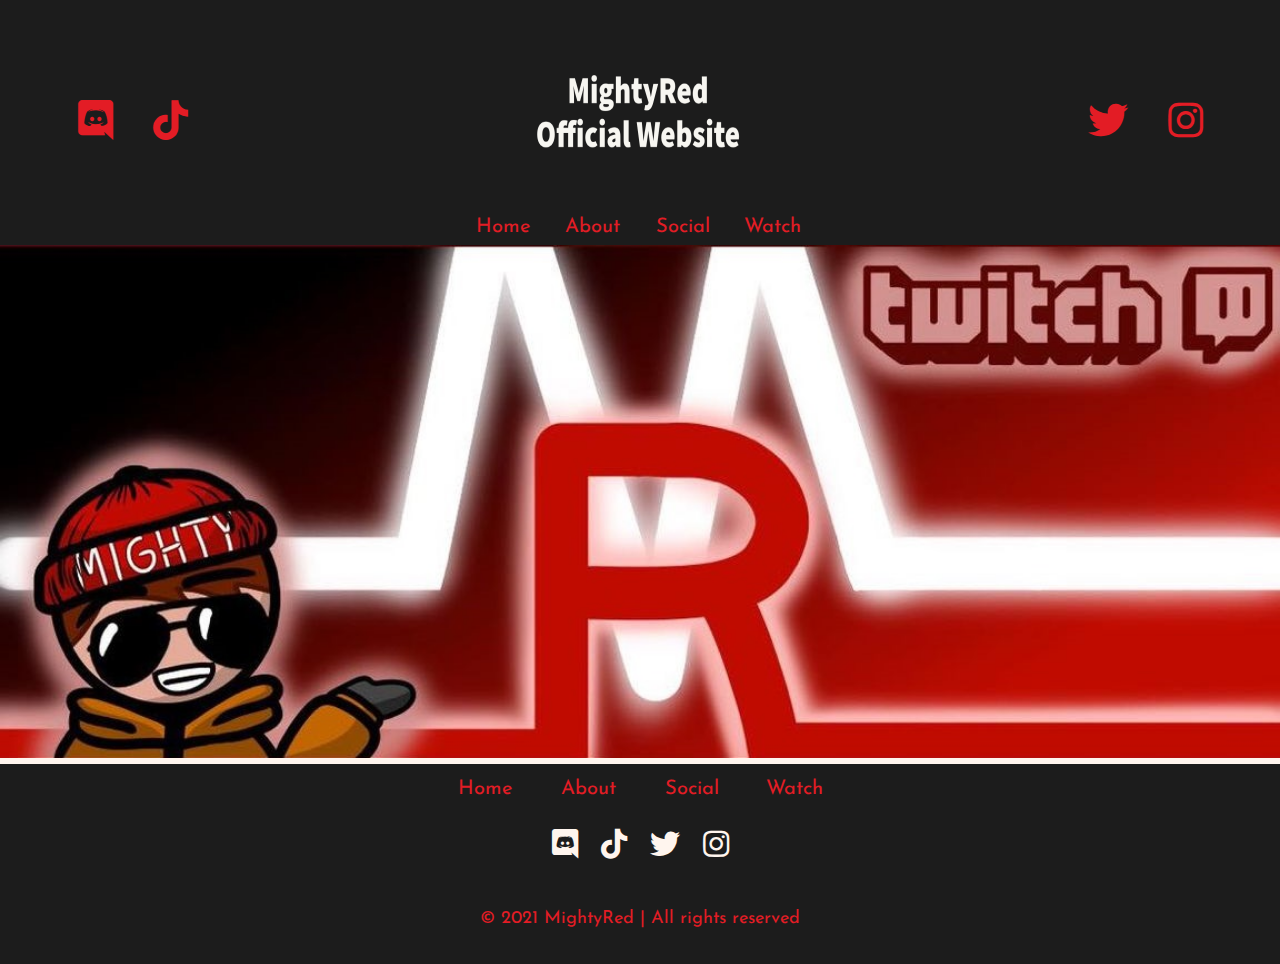
<file: index.html>
<!DOCTYPE html>
<html lang="en">
<head>
    <meta charset="UTF-8">
    <meta http-equiv="X-UA-Compatible" content="IE=edge">
    <meta name="viewport" content="width=device-width, initial-scale=1.0">
    <title>MightyRed, The Official Website</title>

    <link href="https://fonts.googleapis.com/css2?family=Josefin+Sans:wght@700&display=swap" rel="stylesheet">
    <link href="https://fonts.googleapis.com/css2?family=Josefin+Sans:wght@700&family=Josefin+Slab:wght@600&display=swap" rel="stylesheet">

    <link rel="stylesheet" href="https://use.fontawesome.com/releases/v5.2.0/css/all.css" integrity="sha384-hWVjflwFxL6sNzntih27bfxkr27PmbbK/iSvJ+a4+0owXq79v+lsFkW54bOGbiDQ" crossorigin="anonymous"/>
    <link rel="stylesheet" href="fontawesome-free-5.15.3-web/css/all.min.css">
    <link rel="stylesheet" href="styles/nav.css">
    <link rel="stylesheet" href="styles/common.css">
    <link rel="stylesheet" href="styles/footer-index.css">
    <link rel="stylesheet" href="styles/index.css">
    <link rel="stylesheet" href="styles/media-queries.css">

    <link rel="icon" href="images/mighty_red_icon_large_transparent.ico">
</head>
<body>
    <div class="navigation-wrapper">
        <div class="left-column">
            <div class="icon">
                <a href="https://discord.gg/FtaTdFNYvK" target="_blank">
                    <i class="fab fa-discord"></i>
                </a>
            </div>

            <div class="icon">
                <a href="https://vm.tiktok.com/ZMdaomh1k/" target="_blank">
                    <i class="fab fa-tiktok"></i>
                </a>
            </div>
        </div>

        <div class="center-column">
            <div class="banner-image">
                <img src="images/banners/Website Banner.png" alt="">
            </div>

            <div class="links-wrapper">
                <div class="nav-link">
                    <a href="index.html">Home</a>
                </div>

                <div class="nav-link">
                    <a href="about.html">About</a>
                </div>

                <div class="nav-link">
                    <a href="socials.html">Social</a>
                </div>

                <div class="nav-link">
                    <a href="watch.html">Watch</a>
                </div>
            </div>
        </div>

        <div class="right-column">
            <div class="icon">
                <a href="https://twitter.com/mightyred__/status/1410293354697461764?s=21" target="_blank">
                    <i class="fab fa-twitter"></i>
                </a>
            </div>

            <div class="icon">
                <a href="https://www.Instagram.com/mightyred___/" target="_blank">
                    <i class="fab fa-instagram"></i>
                </a>
            </div>
        </div>
    </div>

    <div class="index-banner">
        <img src="images/banners/mighty_red_banner_image.jpg" alt="Index-banner">
    </div>

    <div class="footer">
        <div class="links-wrapper">
            <div class="nav-link">
                <a href="index.html">Home</a>
            </div>
    
            <div class="nav-link">
                <a href="about.html">About</a>
            </div>
    
            <div class="nav-link">
                <a href="socials.html">Social</a>
            </div>
    
            <div class="nav-link">
                <a href="watch.html">Watch</a>
            </div>
        </div>
    
        <div class="social-media-icons">
            <a href="https://discord.gg/FtaTdFNYvK" target="_blank">
                <i class="fab fa-discord"></i>
            </a>
    
            <a href="https://vm.tiktok.com/ZMdaomh1k/" target="_blank">
                <i class="fab fa-tiktok"></i>
            </a>
    
            <a href="https://twitter.com/mightyred__/status/1410293354697461764?s=21" target="_blank">
                <i class="fab fa-twitter"></i>
            </a>
    
            <a href="https://www.Instagram.com/mightyred___/" target="_blank">
                <i class="fab fa-instagram"></i>
            </a>
        </div>
    
        <div class="copyright-wrapper">
            &copy; 2021 MightyRed &#124; All rights reserved
        </div>




</body>
</html>
</file>
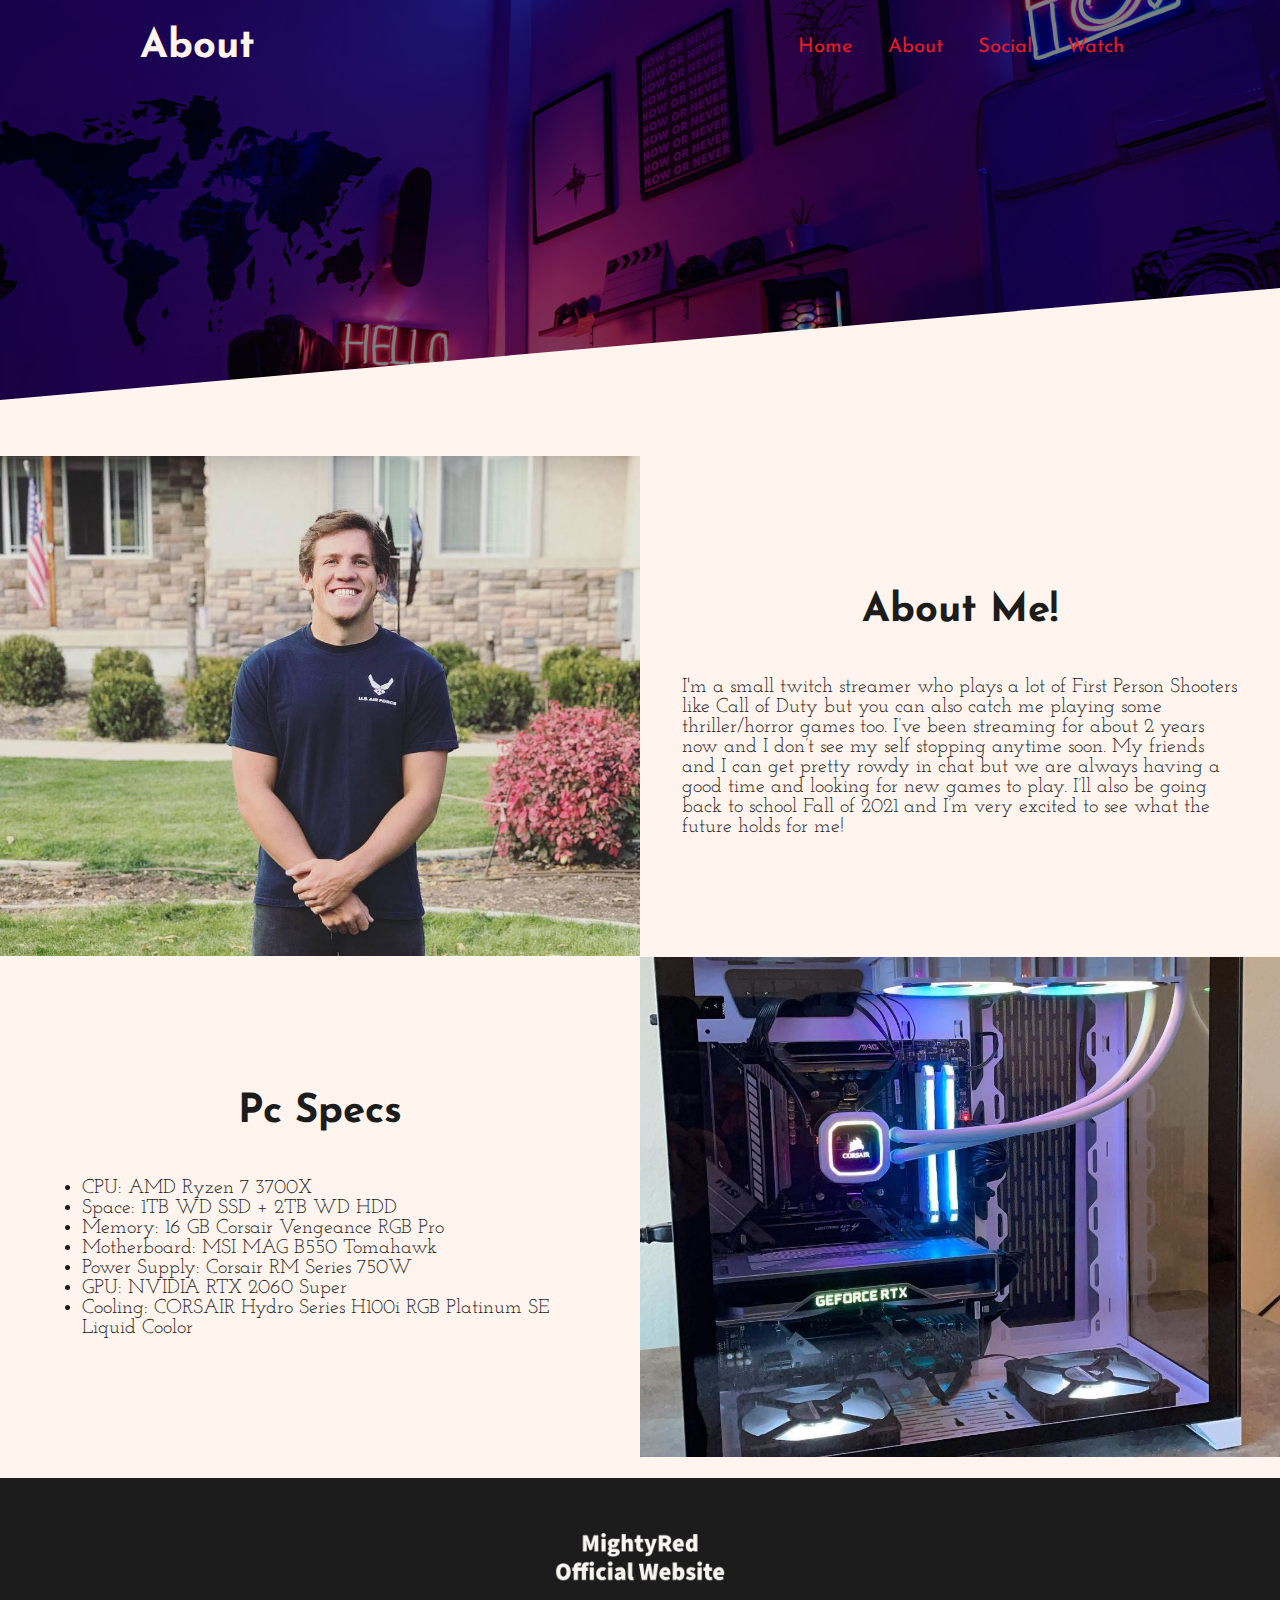
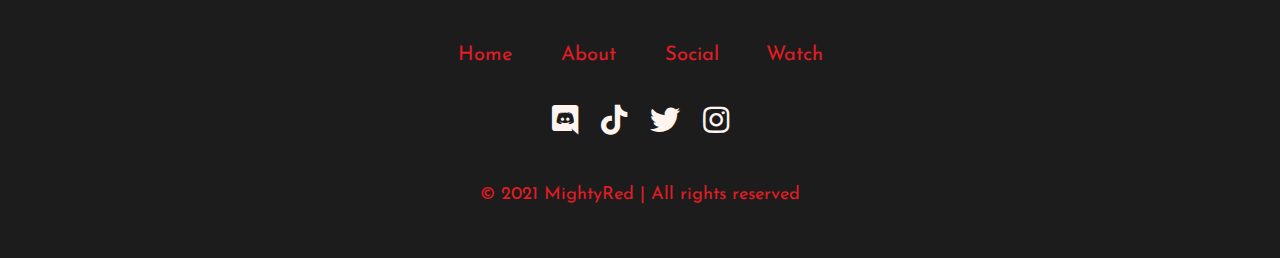
<file: about.html>
<!DOCTYPE html>
<html lang="en">
<head>
    <meta charset="UTF-8">
    <meta http-equiv="X-UA-Compatible" content="IE=edge">
    <meta name="viewport" content="width=device-width, initial-scale=1.0">
    <title>About MightyRed</title>

    <link href="https://fonts.googleapis.com/css2?family=Josefin+Sans:wght@700&display=swap" rel="stylesheet">
    <link href="https://fonts.googleapis.com/css2?family=Josefin+Sans:wght@700&family=Josefin+Slab:wght@600&display=swap" rel="stylesheet">

    <link rel="stylesheet" href="https://use.fontawesome.com/releases/v5.2.0/css/all.css" integrity="sha384-hWVjflwFxL6sNzntih27bfxkr27PmbbK/iSvJ+a4+0owXq79v+lsFkW54bOGbiDQ" crossorigin="anonymous"/>
    <link rel="stylesheet" href="fontawesome-free-5.15.3-web/css/all.min.css">

    <link rel="stylesheet" href="styles/common.css">
    <link rel="stylesheet" href="styles/nav.css">
    <link rel="stylesheet" href="styles/helpers.css">
    <link rel="stylesheet" href="styles/skewed-header-about.css">
    <link rel="stylesheet" href="styles/about.css">
    <link rel="stylesheet" href="styles/footer.css">
    <link rel="stylesheet" href="styles/media-queries.css">

    <link rel="icon" href="images/mighty_red_icon_large_transparent.ico">

</head>
<body>
    <div class="skewed-header">
        <div class="header-bg" style="background-image: url(images/skewed-headers/about_header.jpg);"></div>

        <div class="skewed-header-wrapper">
            <div class="skewed-header-content">
                <div class="heading-wrapper">
                    <h1>About</h1>
                </div>

                <div class="links-wrapper">
                    <div class="nav-link">
                        <a href="index.html">Home</a>
                    </div>

                    <div class="nav-link">
                        <a href="about.html">About</a>
                    </div>

                    <div class="nav-link">
                        <a href="socials.html">Social</a>
                    </div>

                    <div class="nav-link">
                        <a href="watch.html">Watch</a>
                    </div>
                </div>
            </div>
        </div>
    </div>    

    <div class="spacer60"></div>

    <div class="squares-wrapper">
        <div class="squares">
            <div class="square">
                <div class="img-wrapper">
                    <img src="images/personal-pics/Mighty-Red-Profile.jpg" alt="Mighty-Red-Profile">
                </div>

                <div class="square-text-wrapper">
                    <h1>About Me!</h1>

                    <p>I'm a small twitch streamer who plays a lot of First Person Shooters like Call of Duty but you can also catch me playing some thriller/horror games too. I’ve been streaming for about 2 years now and I don’t see my self stopping anytime soon. My friends and I can get pretty rowdy in chat but we are always having a good time and looking for new games to play. I’ll also be going back to school Fall of 2021 and I’m very excited to see what the future holds for me!</p>
                </div>
            </div>

            <div class="square">
                <div class="square-text-wrapper">
                    <h1>Pc Specs</h1>

                    <ul>
                        <li>CPU: AMD Ryzen 7 3700X</li>
                        <li>Space: 1TB WD SSD + 2TB WD HDD</li>
                        <li>Memory: 16 GB Corsair Vengeance RGB Pro</li>
                        <li>Motherboard: MSI MAG B550 Tomahawk</li>
                        <li>Power Supply: Corsair RM Series 750W</li>
                        <li>GPU: NVIDIA RTX 2060 Super</li>
                        <li>Cooling: CORSAIR Hydro Series H100i RGB Platinum SE Liquid Coolor</li>
                    </ul>
                </div>

                <div class="img-wrapper">
                    <img src="images/personal-pics/mighty_red_PC.jpg" alt="Mighty-Red-PC">
                </div>
            </div>
        </div>
    </div>

    <div class="spacer10"></div>

    <div class="footer">
        <div class="footer-image">
            <img src="images/banners/Website Banner.png" alt="">
        </div>

        <div class="links-wrapper">
            <div class="nav-link">
                <a href="index.html">Home</a>
            </div>

            <div class="nav-link">
                <a href="about.html">About</a>
            </div>

            <div class="nav-link">
                <a href="socials.html">Social</a>
            </div>

            <div class="nav-link">
                <a href="watch.html">Watch</a>
            </div>
        </div>

        <div class="social-media-icons">
            <a href="https://discord.gg/FtaTdFNYvK" target="_blank">
                <i class="fab fa-discord"></i>
            </a>

            <a href="https://vm.tiktok.com/ZMdaomh1k/" target="_blank">
                <i class="fab fa-tiktok"></i>
            </a>

            <a href="https://twitter.com/mightyred__/status/1410293354697461764?s=21" target="_blank">
                <i class="fab fa-twitter"></i>
            </a>

            <a href="https://www.Instagram.com/mightyred___/" target="_blank">
                <i class="fab fa-instagram"></i>
            </a>
        </div>

        <div class="copyright-wrapper">
            &copy; 2021 MightyRed &#124; All rights reserved
        </div>


    </div>



</body>
</html>
</file>
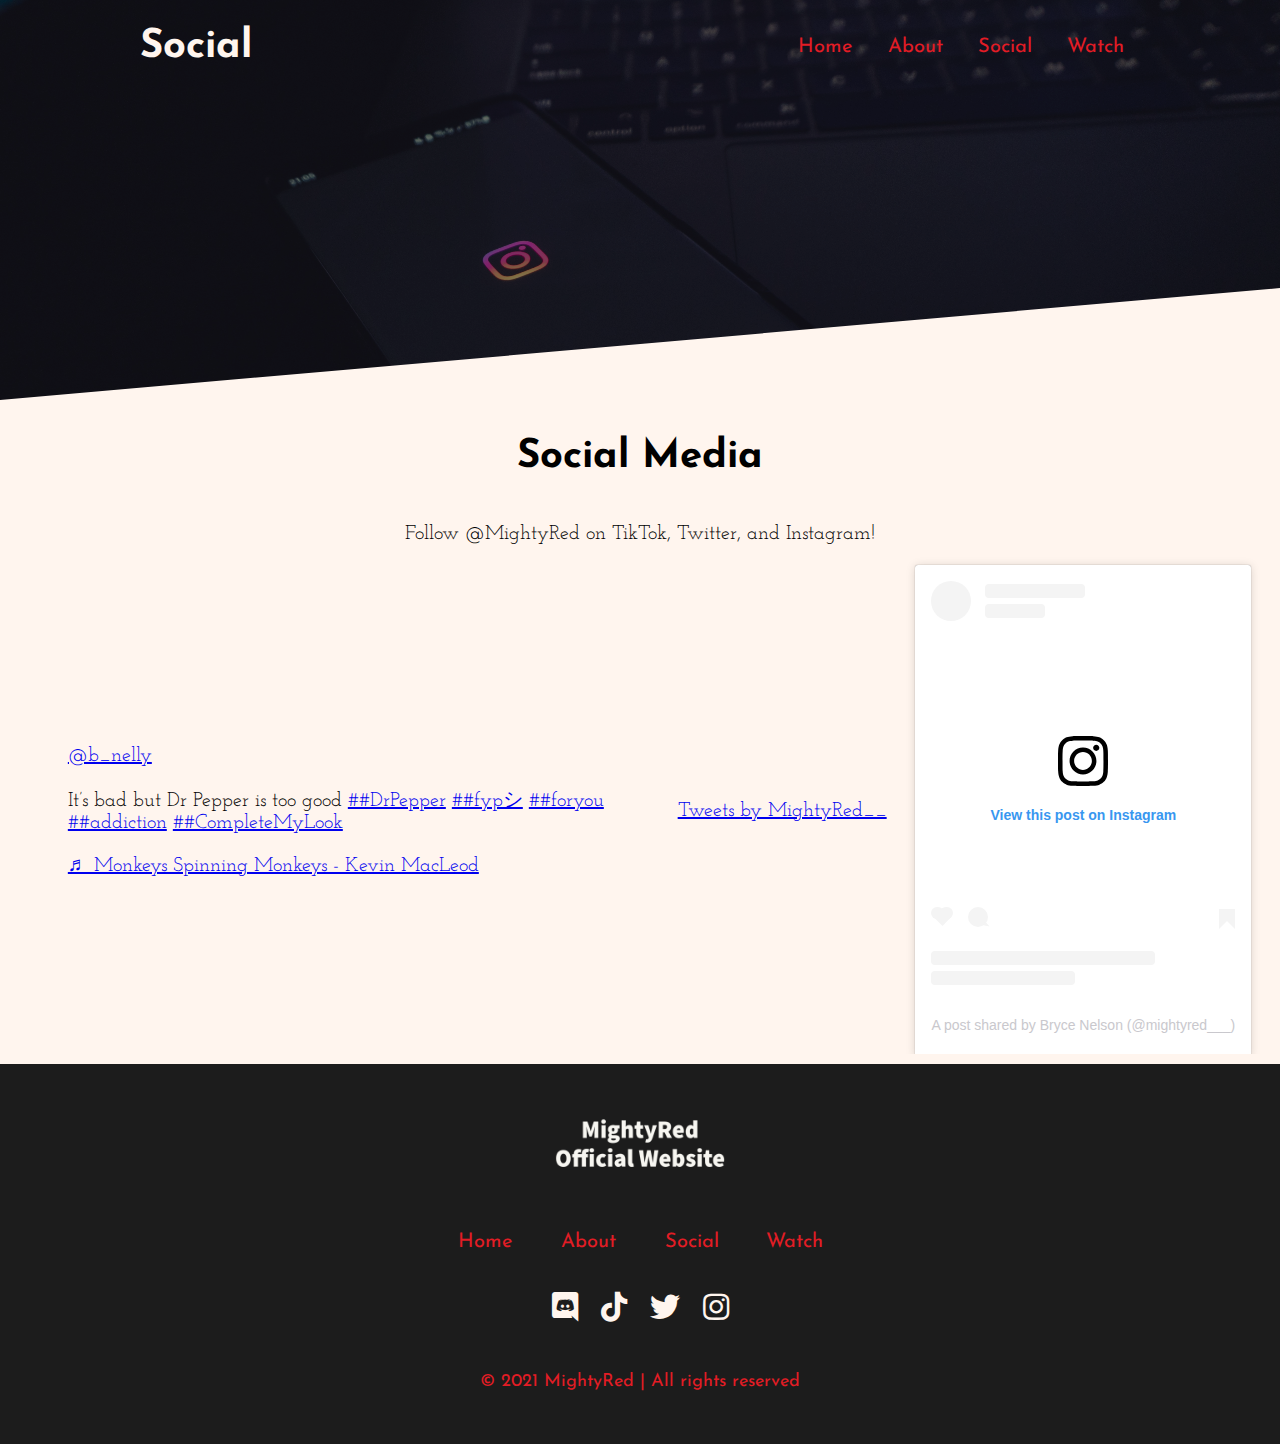
<file: socials.html>
<!DOCTYPE html>
<html lang="en">
<head>
    <meta charset="UTF-8">
    <meta http-equiv="X-UA-Compatible" content="IE=edge">
    <meta name="viewport" content="width=device-width, initial-scale=1.0">
    <title>Socials</title>

    <link href="https://fonts.googleapis.com/css2?family=Josefin+Sans:wght@700&display=swap" rel="stylesheet">
    <link href="https://fonts.googleapis.com/css2?family=Josefin+Sans:wght@700&family=Josefin+Slab:wght@600&display=swap" rel="stylesheet">

    <link rel="stylesheet" href="https://use.fontawesome.com/releases/v5.2.0/css/all.css" integrity="sha384-hWVjflwFxL6sNzntih27bfxkr27PmbbK/iSvJ+a4+0owXq79v+lsFkW54bOGbiDQ" crossorigin="anonymous"/>
    <link rel="stylesheet" href="fontawesome-free-5.15.3-web/css/all.min.css">
    
    <link rel="stylesheet" href="styles/common.css">
    <link rel="stylesheet" href="styles/nav.css">
    <link rel="stylesheet" href="styles/helpers.css">
    <link rel="stylesheet" href="styles/skewed-header-socials.css">
    <link rel="stylesheet" href="styles/footer.css">
    <link rel="stylesheet" href="styles/social.css">
    <link rel="stylesheet" href="styles/media-queries.css">

    <link rel="icon" href="images/mighty_red_icon_large_transparent.ico">

</head>
<body>
    <div class="skewed-header">
        <div class="header-bg" style="background-image: url(images/skewed-headers/social-skewed-header.jpg);"></div>

        <div class="skewed-header-wrapper">
            <div class="skewed-header-content">
                <div class="heading-wrapper">
                    <h1>Social</h1>
                </div>

                <div class="links-wrapper">
                    <div class="nav-link">
                        <a href="index.html">Home</a>
                    </div>

                    <div class="nav-link">
                        <a href="about.html">About</a>
                    </div>

                    <div class="nav-link">
                        <a href="socials.html">Social</a>
                    </div>

                    <div class="nav-link">
                        <a href="watch.html">Watch</a>
                    </div>
                </div>
            </div>
        </div>
    </div>

    <div class="spacer10"></div>

    <div class="social-media-wrapper">
        <div class="social-media-text">
            <h1>Social Media</h1>

            <p>Follow @MightyRed on TikTok, Twitter, and Instagram!</p>
        </div>

        <div class="social-media-sites">
            <div class="tiktok-feed">
                <blockquote class="tiktok-embed" cite="https://www.tiktok.com/@b_nelly/video/6978596438347435270" data-video-id="6978596438347435270" style="max-width: 542px;min-width: 325px;" > <section> <a target="_blank" title="@b_nelly" href="https://www.tiktok.com/@b_nelly">@b_nelly</a> <p>It’s bad but Dr Pepper is too good <a title="drpepper" target="_blank" href="https://www.tiktok.com/tag/drpepper">##DrPepper</a> <a title="fypシ" target="_blank" href="https://www.tiktok.com/tag/fyp%E3%82%B7">##fypシ</a> <a title="foryou" target="_blank" href="https://www.tiktok.com/tag/foryou">##foryou</a> <a title="addiction" target="_blank" href="https://www.tiktok.com/tag/addiction">##addiction</a> <a title="completemylook" target="_blank" href="https://www.tiktok.com/tag/completemylook">##CompleteMyLook</a></p> <a target="_blank" title="♬ Monkeys Spinning Monkeys - Kevin MacLeod" href="https://www.tiktok.com/music/Monkeys-Spinning-Monkeys-6746993352891189249">♬ Monkeys Spinning Monkeys - Kevin MacLeod</a> </section> </blockquote> <script async src="https://www.tiktok.com/embed.js"></script>
            </div>

            <div class="twitter-feed">
                <a class="twitter-timeline" href="https://twitter.com/MightyRed__?ref_src=twsrc%5Etfw">Tweets by MightyRed__</a> <script async src="https://platform.twitter.com/widgets.js" charset="utf-8"></script> 
            </div>

            <div class="instagram-feed">
                <blockquote class="instagram-media" data-instgrm-captioned data-instgrm-permalink="https://www.instagram.com/reel/CQeVojBFeKy/?utm_source=ig_embed&amp;utm_campaign=loading" data-instgrm-version="13" style=" background:#FFF; border:0; border-radius:3px; box-shadow:0 0 1px 0 rgba(0,0,0,0.5),0 1px 10px 0 rgba(0,0,0,0.15); margin: 1px; max-width:540px; min-width:326px; padding:0; width:99.375%; width:-webkit-calc(100% - 2px); width:calc(100% - 2px);"><div style="padding:16px;"> <a href="https://www.instagram.com/reel/CQeVojBFeKy/?utm_source=ig_embed&amp;utm_campaign=loading" style=" background:#FFFFFF; line-height:0; padding:0 0; text-align:center; text-decoration:none; width:100%;" target="_blank"> <div style=" display: flex; flex-direction: row; align-items: center;"> <div style="background-color: #F4F4F4; border-radius: 50%; flex-grow: 0; height: 40px; margin-right: 14px; width: 40px;"></div> <div style="display: flex; flex-direction: column; flex-grow: 1; justify-content: center;"> <div style=" background-color: #F4F4F4; border-radius: 4px; flex-grow: 0; height: 14px; margin-bottom: 6px; width: 100px;"></div> <div style=" background-color: #F4F4F4; border-radius: 4px; flex-grow: 0; height: 14px; width: 60px;"></div></div></div><div style="padding: 19% 0;"></div> <div style="display:block; height:50px; margin:0 auto 12px; width:50px;"><svg width="50px" height="50px" viewBox="0 0 60 60" version="1.1" xmlns="https://www.w3.org/2000/svg" xmlns:xlink="https://www.w3.org/1999/xlink"><g stroke="none" stroke-width="1" fill="none" fill-rule="evenodd"><g transform="translate(-511.000000, -20.000000)" fill="#000000"><g><path d="M556.869,30.41 C554.814,30.41 553.148,32.076 553.148,34.131 C553.148,36.186 554.814,37.852 556.869,37.852 C558.924,37.852 560.59,36.186 560.59,34.131 C560.59,32.076 558.924,30.41 556.869,30.41 M541,60.657 C535.114,60.657 530.342,55.887 530.342,50 C530.342,44.114 535.114,39.342 541,39.342 C546.887,39.342 551.658,44.114 551.658,50 C551.658,55.887 546.887,60.657 541,60.657 M541,33.886 C532.1,33.886 524.886,41.1 524.886,50 C524.886,58.899 532.1,66.113 541,66.113 C549.9,66.113 557.115,58.899 557.115,50 C557.115,41.1 549.9,33.886 541,33.886 M565.378,62.101 C565.244,65.022 564.756,66.606 564.346,67.663 C563.803,69.06 563.154,70.057 562.106,71.106 C561.058,72.155 560.06,72.803 558.662,73.347 C557.607,73.757 556.021,74.244 553.102,74.378 C549.944,74.521 548.997,74.552 541,74.552 C533.003,74.552 532.056,74.521 528.898,74.378 C525.979,74.244 524.393,73.757 523.338,73.347 C521.94,72.803 520.942,72.155 519.894,71.106 C518.846,70.057 518.197,69.06 517.654,67.663 C517.244,66.606 516.755,65.022 516.623,62.101 C516.479,58.943 516.448,57.996 516.448,50 C516.448,42.003 516.479,41.056 516.623,37.899 C516.755,34.978 517.244,33.391 517.654,32.338 C518.197,30.938 518.846,29.942 519.894,28.894 C520.942,27.846 521.94,27.196 523.338,26.654 C524.393,26.244 525.979,25.756 528.898,25.623 C532.057,25.479 533.004,25.448 541,25.448 C548.997,25.448 549.943,25.479 553.102,25.623 C556.021,25.756 557.607,26.244 558.662,26.654 C560.06,27.196 561.058,27.846 562.106,28.894 C563.154,29.942 563.803,30.938 564.346,32.338 C564.756,33.391 565.244,34.978 565.378,37.899 C565.522,41.056 565.552,42.003 565.552,50 C565.552,57.996 565.522,58.943 565.378,62.101 M570.82,37.631 C570.674,34.438 570.167,32.258 569.425,30.349 C568.659,28.377 567.633,26.702 565.965,25.035 C564.297,23.368 562.623,22.342 560.652,21.575 C558.743,20.834 556.562,20.326 553.369,20.18 C550.169,20.033 549.148,20 541,20 C532.853,20 531.831,20.033 528.631,20.18 C525.438,20.326 523.257,20.834 521.349,21.575 C519.376,22.342 517.703,23.368 516.035,25.035 C514.368,26.702 513.342,28.377 512.574,30.349 C511.834,32.258 511.326,34.438 511.181,37.631 C511.035,40.831 511,41.851 511,50 C511,58.147 511.035,59.17 511.181,62.369 C511.326,65.562 511.834,67.743 512.574,69.651 C513.342,71.625 514.368,73.296 516.035,74.965 C517.703,76.634 519.376,77.658 521.349,78.425 C523.257,79.167 525.438,79.673 528.631,79.82 C531.831,79.965 532.853,80.001 541,80.001 C549.148,80.001 550.169,79.965 553.369,79.82 C556.562,79.673 558.743,79.167 560.652,78.425 C562.623,77.658 564.297,76.634 565.965,74.965 C567.633,73.296 568.659,71.625 569.425,69.651 C570.167,67.743 570.674,65.562 570.82,62.369 C570.966,59.17 571,58.147 571,50 C571,41.851 570.966,40.831 570.82,37.631"></path></g></g></g></svg></div><div style="padding-top: 8px;"> <div style=" color:#3897f0; font-family:Arial,sans-serif; font-size:14px; font-style:normal; font-weight:550; line-height:18px;"> View this post on Instagram</div></div><div style="padding: 12.5% 0;"></div> <div style="display: flex; flex-direction: row; margin-bottom: 14px; align-items: center;"><div> <div style="background-color: #F4F4F4; border-radius: 50%; height: 12.5px; width: 12.5px; transform: translateX(0px) translateY(7px);"></div> <div style="background-color: #F4F4F4; height: 12.5px; transform: rotate(-45deg) translateX(3px) translateY(1px); width: 12.5px; flex-grow: 0; margin-right: 14px; margin-left: 2px;"></div> <div style="background-color: #F4F4F4; border-radius: 50%; height: 12.5px; width: 12.5px; transform: translateX(9px) translateY(-18px);"></div></div><div style="margin-left: 8px;"> <div style=" background-color: #F4F4F4; border-radius: 50%; flex-grow: 0; height: 20px; width: 20px;"></div> <div style=" width: 0; height: 0; border-top: 2px solid transparent; border-left: 6px solid #f4f4f4; border-bottom: 2px solid transparent; transform: translateX(16px) translateY(-4px) rotate(30deg)"></div></div><div style="margin-left: auto;"> <div style=" width: 0px; border-top: 8px solid #F4F4F4; border-right: 8px solid transparent; transform: translateY(16px);"></div> <div style=" background-color: #F4F4F4; flex-grow: 0; height: 12px; width: 16px; transform: translateY(-4px);"></div> <div style=" width: 0; height: 0; border-top: 8px solid #F4F4F4; border-left: 8px solid transparent; transform: translateY(-4px) translateX(8px);"></div></div></div> <div style="display: flex; flex-direction: column; flex-grow: 1; justify-content: center; margin-bottom: 24px;"> <div style=" background-color: #F4F4F4; border-radius: 4px; flex-grow: 0; height: 14px; margin-bottom: 6px; width: 224px;"></div> <div style=" background-color: #F4F4F4; border-radius: 4px; flex-grow: 0; height: 14px; width: 144px;"></div></div></a><p style=" color:#c9c8cd; font-family:Arial,sans-serif; font-size:14px; line-height:17px; margin-bottom:0; margin-top:8px; overflow:hidden; padding:8px 0 7px; text-align:center; text-overflow:ellipsis; white-space:nowrap;"><a href="https://www.instagram.com/reel/CQeVojBFeKy/?utm_source=ig_embed&amp;utm_campaign=loading" style=" color:#c9c8cd; font-family:Arial,sans-serif; font-size:14px; font-style:normal; font-weight:normal; line-height:17px; text-decoration:none;" target="_blank">A post shared by Bryce Nelson (@mightyred___)</a></p></div></blockquote> <script async src="//www.instagram.com/embed.js"></script>
            </div>
    </div>

    <div class="footer">
        <div class="footer-image">
            <img src="images/banners/Website Banner.png" alt="">
        </div>
    
        <div class="links-wrapper">
            <div class="nav-link">
                <a href="index.html">Home</a>
            </div>
    
            <div class="nav-link">
                <a href="about.html">About</a>
            </div>
    
            <div class="nav-link">
                <a href="socials.html">Social</a>
            </div>
    
            <div class="nav-link">
                <a href="watch.html">Watch</a>
            </div>
        </div>
    
        <div class="social-media-icons">
            <a href="https://discord.gg/FtaTdFNYvK" target="_blank">
                <i class="fab fa-discord"></i>
            </a>
    
            <a href="https://vm.tiktok.com/ZMdaomh1k/" target="_blank">
                <i class="fab fa-tiktok"></i>
            </a>
    
            <a href="https://twitter.com/mightyred__/status/1410293354697461764?s=21" target="_blank">
                <i class="fab fa-twitter"></i>
            </a>
    
            <a href="https://www.Instagram.com/mightyred___/" target="_blank">
                <i class="fab fa-instagram"></i>
            </a>
        </div>
    
        <div class="copyright-wrapper">
            &copy; 2021 MightyRed &#124; All rights reserved
        </div>

</body>
</html>
</file>
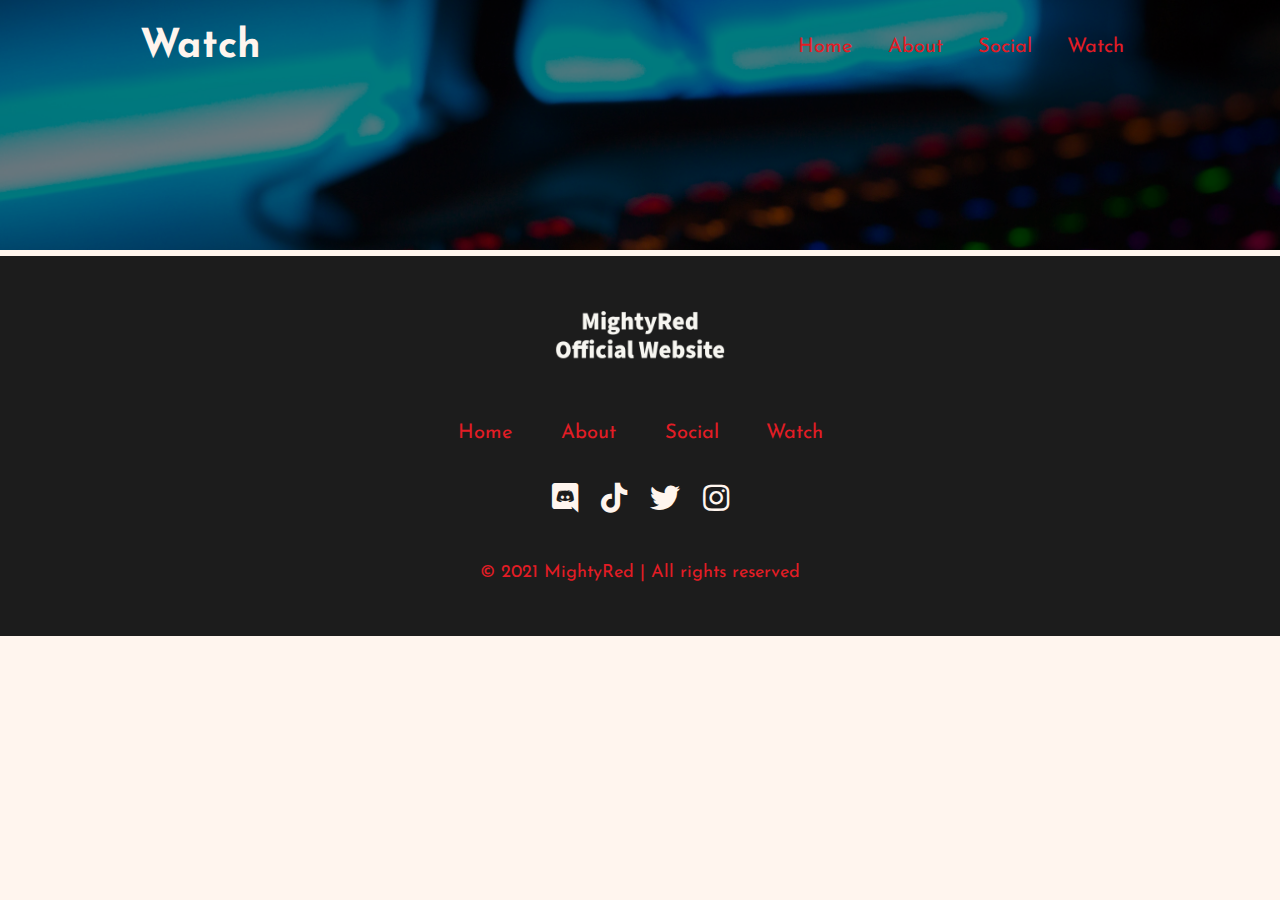
<file: watch.html>
<!DOCTYPE html>
<html lang="en">
<head>
    <meta charset="UTF-8">
    <meta http-equiv="X-UA-Compatible" content="IE=edge">
    <meta name="viewport" content="width=device-width, initial-scale=1.0">
    <title>Watch MightyRed</title>

    <link href="https://fonts.googleapis.com/css2?family=Josefin+Sans:wght@700&display=swap" rel="stylesheet">
    <link href="https://fonts.googleapis.com/css2?family=Josefin+Sans:wght@700&family=Josefin+Slab:wght@600&display=swap" rel="stylesheet">

    <link rel="stylesheet" href="https://use.fontawesome.com/releases/v5.2.0/css/all.css" integrity="sha384-hWVjflwFxL6sNzntih27bfxkr27PmbbK/iSvJ+a4+0owXq79v+lsFkW54bOGbiDQ" crossorigin="anonymous"/>
    <link rel="stylesheet" href="fontawesome-free-5.15.3-web/css/all.min.css">

    <link rel="stylesheet" href="styles/common.css">
    <link rel="stylesheet" href="styles/nav.css">
    <link rel="stylesheet" href="styles/helpers.css">
    <link rel="stylesheet" href="styles/skewed-header-watch.css">
    <link rel="stylesheet" href="styles/footer.css">
    <link rel="stylesheet" href="styles/media-queries.css">

    <link rel="icon" href="images/mighty_red_icon_large_transparent.ico">
</head>
<body>
    <div class="skewed-header">
        <div class="header-bg" style="background-image: url(images/skewed-headers/skewed-header-watch.jpg);"></div>

        <div class="skewed-header-wrapper">
            <div class="skewed-header-content">
                <div class="heading-wrapper">
                    <h1>Watch</h1>
                </div>

                <div class="links-wrapper">
                    <div class="nav-link">
                        <a href="index.html">Home</a>
                    </div>

                    <div class="nav-link">
                        <a href="about.html">About</a>
                    </div>

                    <div class="nav-link">
                        <a href="socials.html">Social</a>
                    </div>

                    <div class="nav-link">
                        <a href="watch.html">Watch</a>
                    </div>
                </div>
            </div>
        </div>
    </div>    

    <!-- <div class="spacer10"></div> -->

    <!-- Player without most recent video -->

    <!-- <script src= "https://player.twitch.tv/js/embed/v1.js"></script>
    
    <div id="TwitchPlayer"></div>
            
    <script type="text/javascript">
        var options = {
            width: 1920,
            height: 1080,
            channel: "mightyred___",
        };

        var player = new Twitch.Player("TwitchPlayer", options);
        player.setVolume(0.5);
            </script> -->

    <script src= "https://player.twitch.tv/js/embed/v1.js"></script>

    <div id="TwitchPlayer"></div>

    <script type="text/javascript">
        var options = {
        width: 1900,
        height: 1080,
        channel: "mightyred___",
        video: "Most Recent",
        collection: "Live",
    };

    var player = new Twitch.Player("TwitchPlayer", options);
        player.setVolume(0.5);
    </script>

<div class="footer">
    <div class="footer-image">
        <img src="images/banners/Website Banner.png" alt="">
    </div>

    <div class="links-wrapper">
        <div class="nav-link">
            <a href="index.html">Home</a>
        </div>

        <div class="nav-link">
            <a href="about.html">About</a>
        </div>

        <div class="nav-link">
            <a href="socials.html">Social</a>
        </div>

        <div class="nav-link">
            <a href="watch.html">Watch</a>
        </div>
    </div>

    <div class="social-media-icons">
        <a href="https://discord.gg/FtaTdFNYvK" target="_blank">
            <i class="fab fa-discord"></i>
        </a>

        <a href="https://vm.tiktok.com/ZMdaomh1k/" target="_blank">
            <i class="fab fa-tiktok"></i>
        </a>

        <a href="https://twitter.com/mightyred__/status/1410293354697461764?s=21" target="_blank">
            <i class="fab fa-twitter"></i>
        </a>

        <a href="https://www.Instagram.com/mightyred___/" target="_blank">
            <i class="fab fa-instagram"></i>
        </a>
    </div>

    <div class="copyright-wrapper">
        &copy; 2021 MightyRed &#124; All rights reserved
    </div>

</body>
</html>
</file>
<file: styles/nav.css>
/* Common nav */
.navigation-wrapper {
    height: 125px;
    background-color: #1C1C1C;
    color: #E31C25;
    display: flex;
    justify-content: center;
    align-items: center;
    padding: 60px 100px;
}

/* Left column */
.navigation-wrapper > .left-column {
    display: flex;
    align-items: center;
    margin-right: 250px;
}

.navigation-wrapper > .left-column > .icon {
    margin-right: 15px;
    font-size: 2em;
    margin: 20px;
}

.navigation-wrapper > .left-column > .icon i {
    color: #E31C25;
    transition: 0.5s;
}

.navigation-wrapper > .left-column > .icon i:hover {
    color: seashell;
}

/* Center column */
.navigation-wrapper > .center-column {
    display: grid;
    grid-template-columns: 1fr;
    grid-gap: 1px;
    width: 500px;
}

.navigation-wrapper > .center-column > .banner-image {
    display: flex;
    justify-content: center;
}

.navigation-wrapper > .center-column > .banner-image img {
    width: 300px;
    height: 100%;
    margin-bottom: 50px
}

.links-wrapper {
    display: flex;
    justify-content: space-between;
    align-items: center;
}

.links-wrapper > .nav-link {
    width: 90px;
    text-align: center;
}

.links-wrapper > .nav-link a {
    font-family: 'Josefin Sans', sans-serif;
    color: #E31C25;
    text-decoration: none;
    transition: 0.5s;
}

.links-wrapper > .nav-link a:hover {
    color: seashell;
    letter-spacing: 2px;
}

/* Right column */
.navigation-wrapper > .right-column {
    display: flex;
    align-items: center;
    margin-left: 250px;
}

.navigation-wrapper > .right-column {
    display: flex;
    align-items: center;
}

.navigation-wrapper > .right-column > .icon {
    margin-left: 15px;
    font-size: 2em;
    margin: 20px;
}

.navigation-wrapper > .right-column > .icon i {
    color: #E31C25;
    transition: 0.5s;
}

.navigation-wrapper > .right-column > .icon i:hover {
    color: seashell;
}
</file>
<file: styles/common.css>
body {
    margin: 0px;
    font-size: 1.25em;
    font-family: 'Josefin Slab', sans-serif;
    background-color: seashell;
}

h1, h2, h3, h4, h5, h6 {
    font-family: 'Josefin Sans', sans-serif;
}
</file>
<file: styles/footer-index.css>
.footer {
    background-color: #1C1C1C;
    color: #E31C25;
    font-family: 'Josefin Sans', sans-serif;
    display: flex;
    justify-content: center;
    align-items: center;
    flex-direction: column;
    height: 200px;
    margin-top: -4px;
    border-top: 10px solid seashell;
}

.footer > .footer-image img {
    width: 250px;
    height: 100%;
}

.footer > .links-wrapper {
    margin-top: 20px;
    margin-bottom: 10px;
    width: 400px;
}

.footer > .social-media-icons {
    margin-top: 20px;
    margin-bottom: 5px;
    width: 200px;
    display: flex;
    
    justify-content: space-around;
}

.footer > .social-media-icons a {
    font-size: 1.5em;
    color: seashell;
    transition: 0.5s;
}

.footer > .social-media-icons a:hover {
    color: #E31C25;
}

.footer > .copyright-wrapper {
    margin-top: 42px;
    margin-bottom: 42px;
    font-size: 0.9em;
    color: #E31C25;
}
</file>
<file: styles/index.css>
.index-banner {
    display: flex;
    justify-content: center;
    align-items: center;
}

.index-banner img {
    width: 100%;
    height: 100%;
}
</file>
<file: styles/media-queries.css>
@media (max-width: 48em) {
    /* Home page */
    .navigation-wrapper {
        font-size: 1em;
        flex-direction: column;
        height: 100%;
    }

    .navigation-wrapper > .left-column {
        order: 2;
        margin-top: 10px;
        margin-bottom: 15px;
    }

    .navigation-wrapper > .left-column i {
        font-size: 0.75em;
    }

    .navigation-wrapper > .center-column {
        order: 1;
        width: 100%;
        justify-content: center;
    }

    .navigation-wrapper > .right-column {
        order: 3;
        margin-top: -102px;
    }

    .navigation-wrapper > .right-column i {
        font-size: 0.75em;
    }

    .navigation-wrapper > .center-column > .banner-image img{
        height: 150px;
    }

    .index-banner img {
        height: 300px;
    }

    .footer {
        font-size: 1em;
    }

    .footer i {
        font-size: 0.75em;
    }

    /* About page */
    .square {
        grid-template-columns: 1fr !important;
    }

    .square > .square-text-wrapper {
        order: 1;
    }

    .square > .img-wrapper {
        order: 2;
    }

    .square > .img-wrapper img {
        object-fit: scale-down !important;
    }

    .skewed-header > .skewed-header-wrapper > .skewed-header-content {
        flex-direction: column;
        text-align: center;
        justify-content: space-between;
    }

    .skewed-header > .skewed-header-wrapper > .skewed-header-content > .links-wrapper {
        flex-direction: column;
    }

    .skewed-header > .skewed-header-wrapper > .skewed-header-content > .links-wrapper > .nav-link {
        margin: 7.5px;
    }

    .skewed-header > .skewed-header-wrapper > .skewed-header-content > .heading-wrapper {
        width: 225px !important;
    }

    .skewed-header > .header-bg {
        background-size: 550px !important;
    }

    /* Social page */
    .social-media-wrapper {
        text-align: center;
    }

    .social-media-wrapper p {
        margin: 50px;
    }

    .social-media-wrapper > .social-media-sites {
        grid-template-columns: 1fr 1fr 1fr;
        flex-direction: column;
    }

    .social-media-wrapper > .social-media-sites div {
        margin-top: 25px;
    }

    /* Watch page */
    #TwitchPlayer {
        height: 100%;
        width: 100%;
    }
}
</file>
<file: styles/helpers.css>
.spacer5 {
    background-color: seashell;
    height: 10px;
    width: 100%;
}

.spacer10 {
    background-color: seashell;
    height: 10px;
    width: 100%;
}

.spacer60 {
    background-color: seashell;
    height: 60px;
    width: 100%;
}

.spacer150 {
    background-color: seashell;
    height: 150px;
    width: 100%;
}
</file>
<file: styles/skewed-header-about.css>
.skewed-header {
    position: relative;
    height: 400px;
    overflow: hidden;
    background-color: seashell;
}

.skewed-header > .header-bg {
    position: absolute;
    top: 0;
    bottom: 0;
    right: 0;
    left: 0;
    height: 100%;
    width: 100%;
    background-repeat: no-repeat;
    background-size: 100%;
    transform: skewY(-5deg);
    transform-origin: top left;
    filter: brightness(50%);
}

.skewed-header > .skewed-header-wrapper {
    position: absolute;
    display: flex;
    justify-content: center;
    width: 100vw;
}

.skewed-header > .skewed-header-wrapper > .skewed-header-content {
    width: 1000px;
    display: flex;
    justify-content: space-between;
    align-items: center;
}

.skewed-header > .skewed-header-wrapper > .skewed-header-content > .heading-wrapper {
    color: seashell;
}
</file>
<file: styles/about.css>
.squares-wrapper {
    background-color: seashell;
    display: flex;
    justify-content: center;
}

.squares-wrapper > .squares {
    width: 1500px;
}

.squares-wrapper > .squares > .square {
    display: grid;
    grid-template-columns: 1fr 1fr;
}

.square > .img-wrapper img {
    width: 100%;
    height: 500px;
    object-fit: cover;
    margin-top: -4px;
}

.square > .square-text-wrapper {
    color: #1C1C1C;
    display: flex;
    justify-content: center;
    align-items: center;
    flex-direction: column;
    padding: 42px;
}

.square > .square-text-wrapper h1 {
    color: #1C1C1C;
}
</file>
<file: styles/footer.css>
.footer {
    background-color: #1C1C1C;
    color: #E31C25;
    font-family: 'Josefin Sans', sans-serif;
    display: flex;
    justify-content: center;
    align-items: center;
    flex-direction: column;
    height: 380px;
    margin-top: -4px;
    border-top: 10px solid seashell;
}

.footer > .footer-image img {
    width: 250px;
    height: 100%;
}

.footer > .links-wrapper {
    margin-top: 20px;
    margin-bottom: 20px;
    width: 400px;
}

.footer > .social-media-icons {
    margin-top: 20px;
    margin-bottom: 5px;
    width: 200px;
    display: flex;
    
    justify-content: space-around;
}

.footer > .social-media-icons a {
    font-size: 1.5em;
    color: seashell;
    transition: 0.5s;
}

.footer > .social-media-icons a:hover {
    color: #E31C25;
}

.footer > .copyright-wrapper {
    margin-top: 42px;
    margin-bottom: 42px;
    font-size: 0.9em;
    color: #E31C25;
}
</file>
<file: styles/skewed-header-socials.css>
.skewed-header {
    position: relative;
    height: 400px;
    overflow: hidden;
    background-color: seashell;
}

.skewed-header > .header-bg {
    position: absolute;
    top: 0;
    bottom: 0;
    right: 0;
    left: 0;
    height: 100%;
    width: 100%;
    background-repeat: no-repeat;
    background-size: 100%;
    transform: skewY(-5deg);
    transform-origin: top left;
    filter: brightness(50%);
}

.skewed-header > .skewed-header-wrapper {
    position: absolute;
    display: flex;
    justify-content: center;
    width: 100vw;
}

.skewed-header > .skewed-header-wrapper > .skewed-header-content {
    width: 1000px;
    display: flex;
    justify-content: space-between;
    align-items: center;
}

.skewed-header > .skewed-header-wrapper > .skewed-header-content > .heading-wrapper {
    /* background-color: seashell; */
    color: seashell;
    /* font-weight: 800;
    border-bottom-left-radius: 10px;
    border-bottom-right-radius: 10px;
    width: 200px;
    padding: 10px;
    text-align: center; */
}
</file>
<file: styles/social.css>
.social-media-wrapper {
    background-color: seashell;
    display: flex;
    justify-content: space-between;
    flex-direction: column;
}

.social-media-wrapper > .social-media-text {
    display: flex;
    align-items: center;
    flex-direction: column;
}

.social-media-wrapper > .social-media-sites {
    display: flex;
    justify-content: space-evenly;
    align-items: center;
}
</file>
<file: styles/skewed-header-watch.css>
.skewed-header {
    position: relative;
    height: 250px;
    overflow: hidden;
    background-color: seashell;
}

.skewed-header > .header-bg {
    position: absolute;
    top: 0;
    bottom: 0;
    right: 0;
    left: 0;
    height: 100%;
    width: 100%;
    background-repeat: no-repeat;
    background-size: 100%;
    transform: skewY(0deg);
    transform-origin: top left;
    filter: brightness(50%);
}

.skewed-header > .skewed-header-wrapper {
    position: absolute;
    display: flex;
    justify-content: center;
    width: 100vw;
}

.skewed-header > .skewed-header-wrapper > .skewed-header-content {
    width: 1000px;
    display: flex;
    justify-content: space-between;
    align-items: center;
}

.skewed-header > .skewed-header-wrapper > .skewed-header-content > .heading-wrapper {
    color: seashell;
}
</file>
